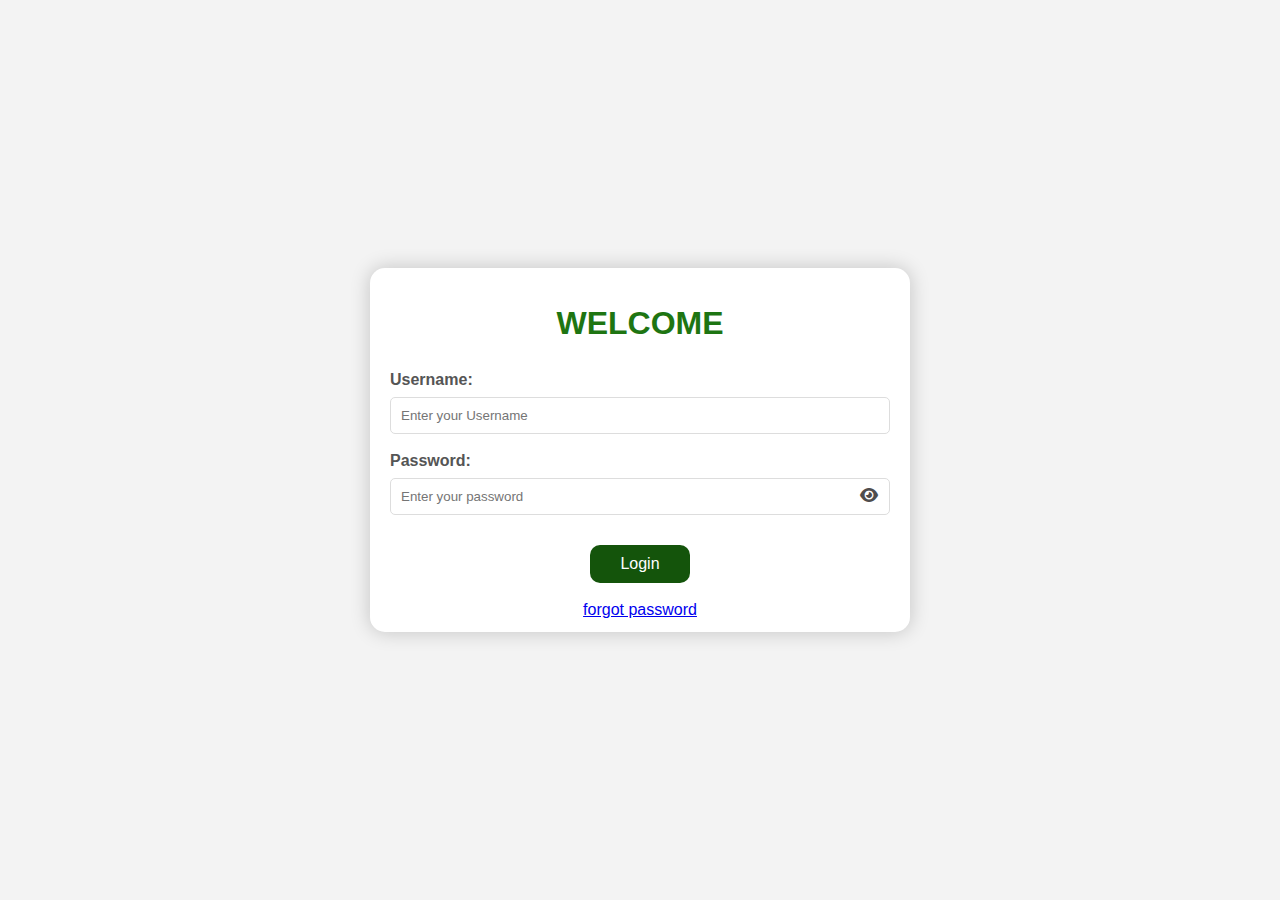
<file: docs/index.html>
<!DOCTYPE html>
<html lang="en">
    <head>
        <meta charset="UTF-8" />
        <meta name="viewport" content="width=device-width, initial-scale=1.0" />
        <title>Login</title>
        <link rel="stylesheet" href="assets/css/login.css" />
        <link
            rel="stylesheet"
            href="https://cdnjs.cloudflare.com/ajax/libs/font-awesome/6.5.1/css/all.min.css"
        />
    </head>
    <body>
        <div class="main">
            <h1>WELCOME</h1>

            <form id="loginForm">
                <label for="first">Username:</label>
                <input
                    type="text"
                    id="first"
                    name="first"
                    placeholder="Enter your Username"
                    required
                />

                <div class="icons">
                    <i class="fa fa-eye" style="cursor: pointer"></i>
                </div>
                <label for="password">Password:</label>
                <input
                    class="my-password"
                    type="password"
                    id="password"
                    name="password"
                    placeholder="Enter your password"
                    required
                />

                <div class="wrap">
                    <button type="submit" id="login">Login</button>
                </div>
            </form>

            <a href="form.html" style="text-decoration: underline"
                >forgot password</a
            >
        </div>

        <script src="assets/js/fetchLogin.js"></script>

        <script>
            const btn = document.querySelector(".fa-eye");
            const passwordEl = document.querySelector(".my-password");

            btn.addEventListener("click", () => {
                if (passwordEl.type === "password") {
                    passwordEl.type = "text";
                    btn.classList.replace("fa-eye", "fa-eye-slash");
                } else {
                    passwordEl.type = "password";
                    btn.classList.replace("fa-eye-slash", "fa-eye");
                }
            });
        </script>
    </body>
</html>
</file>
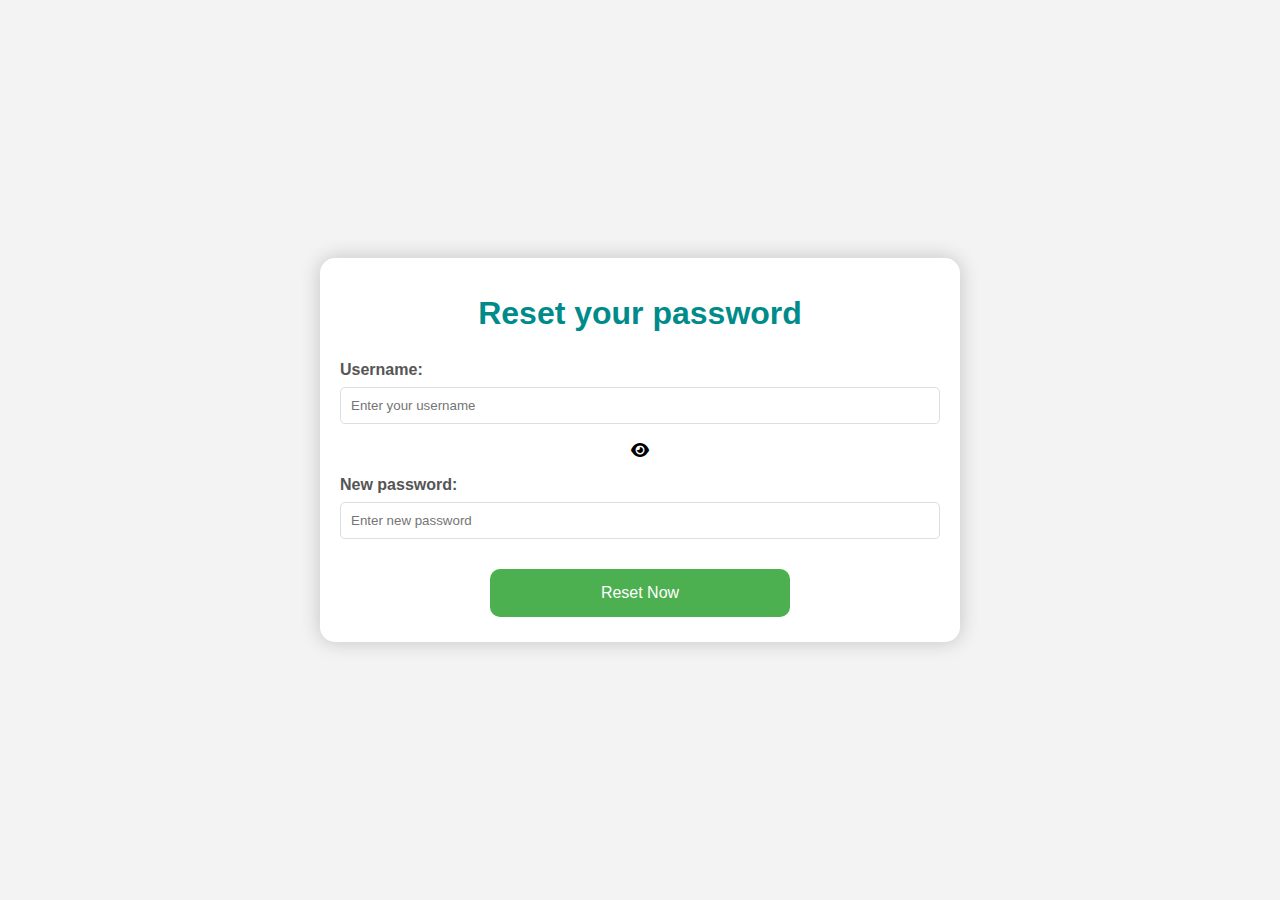
<file: docs/form.html>
<!DOCTYPE html>
<html lang="en">
    <head>
        <meta charset="UTF-8" />
        <meta name="viewport" content="width=device-width, initial-scale=1.0" />
        <title>Reset Password</title>
        <link rel="stylesheet" href="assets/css/form.css" />
        <link
            rel="stylesheet"
            href="https://cdnjs.cloudflare.com/ajax/libs/font-awesome/6.5.1/css/all.min.css"
        />
    </head>
    <body>
        <div class="main">
            <h1>Reset your password</h1>

            <form id="resetPass">
                <label for="username">Username:</label>
                <input
                    type="text"
                    id="username"
                    name="username"
                    placeholder="Enter your username"
                    required
                />
                <div class="icons">
                    <i class="fa fa-eye" style="cursor: pointer"></i>
                </div>
                <label for="password">New password:</label>
                <input
                    class="my-password"
                    type="password"
                    id="new-password"
                    name="password"
                    placeholder="Enter new password"
                    pattern="^(?=.*[a-z])(?=.*[A-Z])(?=.*\d)(?=.*[!@#$%^&*])(?=.{8,}).*$"
                    title="Password must be at least 8 characters long and include at least one uppercase letter, one lowercase letter, one number, and one special character."
                    required
                />
                <div class="success-message" id="successMessage">
                    Profile updated successfully!
                </div>
                <div
                    class="error-message"
                    id="password-error"
                    style="
                        display: none;
                        color: #d32f2f;
                        padding: 12px;
                        margin-bottom: 15px;
                        background: #ffebee;
                        border-radius: 4px;
                        border-left: 4px solid #d32f2f;
                    "
                ></div>

                <div class="wrap">
                    <button type="submit" id="resetPassword">Reset Now</button>
                </div>
            </form>
        </div>
        <script src="assets/js/resetPass.js"></script>
    </body>
</html>
</file>
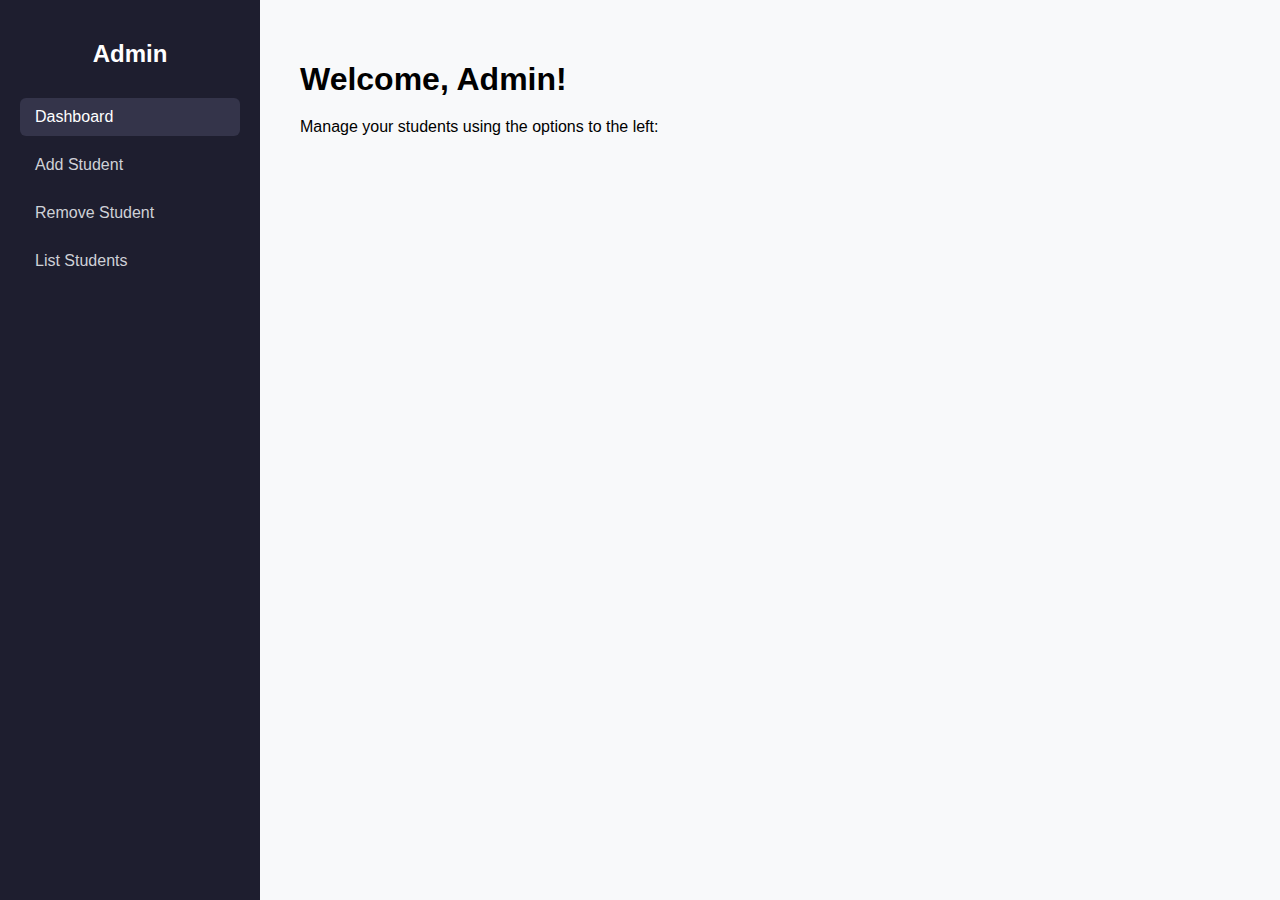
<file: docs/admin/dashboard.html>
<!DOCTYPE html>
<html lang="en">
<head>
<meta charset="UTF-8">
<title>Admin Dashboard</title>
<link rel="stylesheet" href="assets/admin.css">
</head>
<body>
    <!-- Sidebar -->
    <div class="sidebar">
        <h2>Admin</h2>
        <a href="/admin/dashboard.html" class="active">Dashboard</a>
        <a href="/admin/new_student.html">Add Student</a>
        <a href="/admin/remove_student.html">Remove Student</a>
        <a href="/admin/list_students.html">List Students</a>
    </div>

    <!-- Main Content -->
    <div class="main">
        <h1>Welcome, Admin!</h1>
        <p>Manage your students using the options to the left:</p>
    </div>
</body>
</html>
</file>
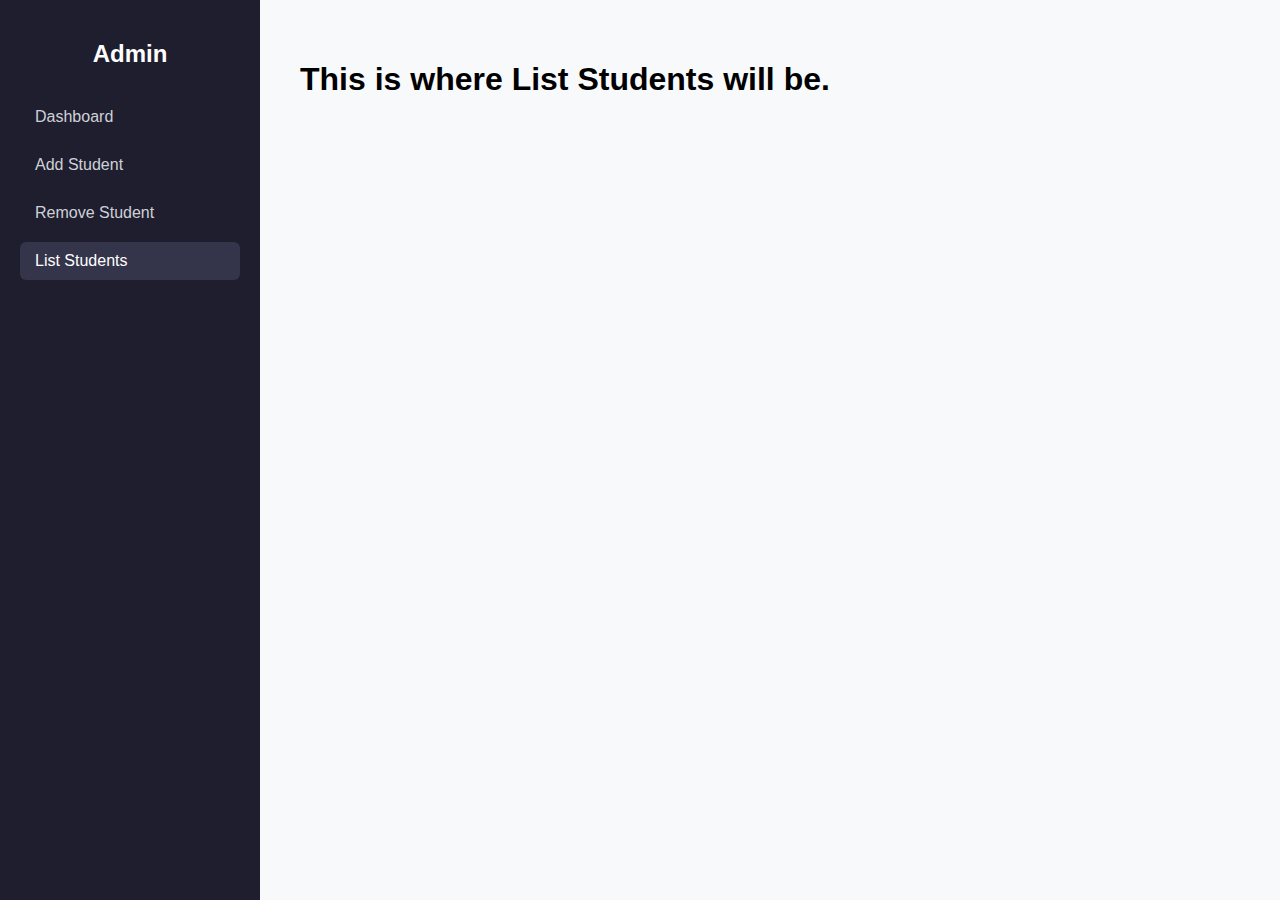
<file: docs/admin/list_students.html>
<!DOCTYPE html>
<html lang="en">
<head>
<meta charset="UTF-8">
<title>List Students</title>
<link rel="stylesheet" href="assets/admin.css">
</head>
<body>
  <div class="sidebar">
    <h2>Admin</h2>
    <a href="/admin/dashboard.html">Dashboard</a>
    <a href="/admin/new_student.html">Add Student</a>
    <a href="/admin/remove_student.html">Remove Student</a>
    <a href="/admin/list_students.html" class="active">List Students</a>
  </div>

  <div class="main">
    <h1>This is where List Students will be.</h1>
  </div>
</body>
</html>
</file>
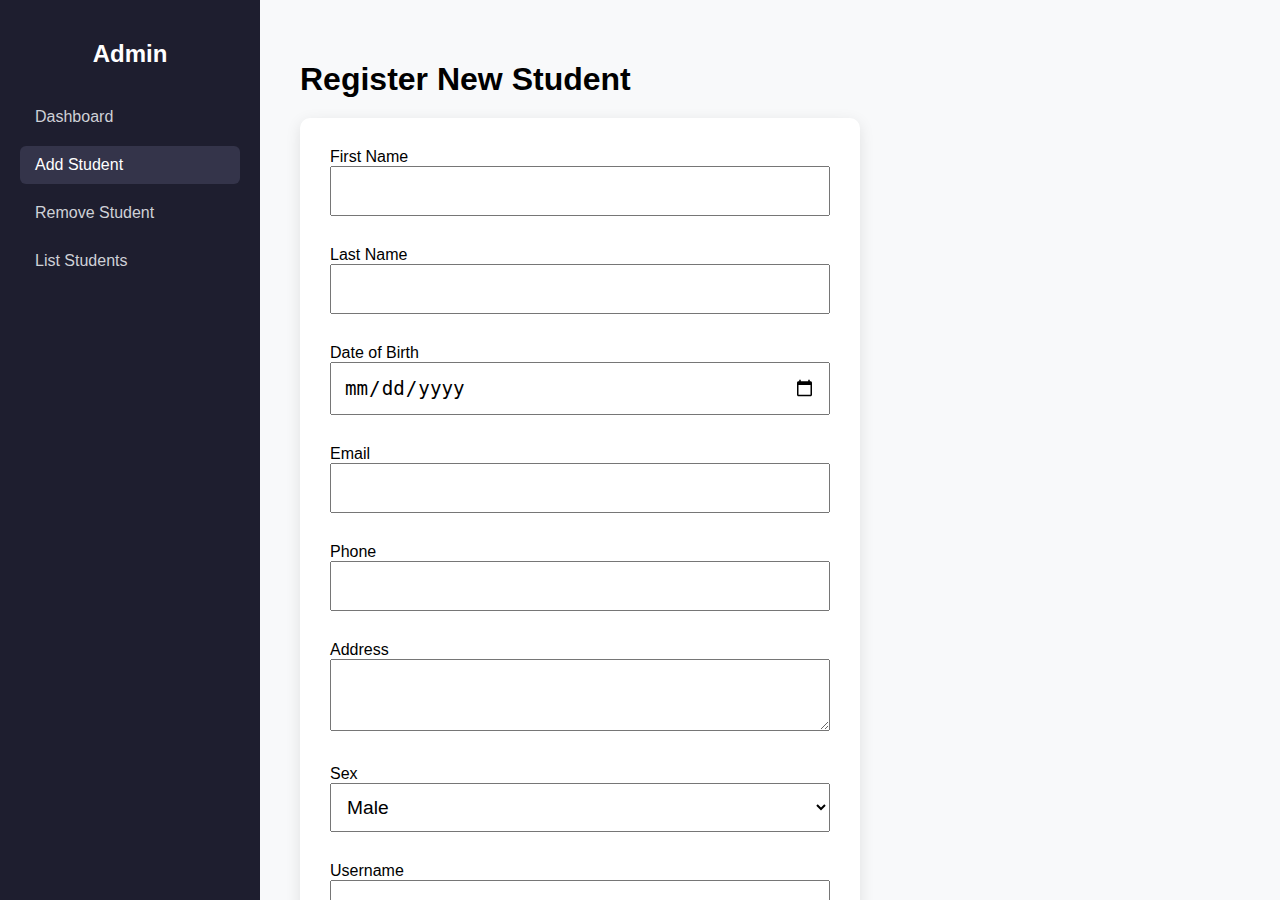
<file: docs/admin/new_student.html>
<!DOCTYPE html>
<html lang="en">
<head>
    <meta charset="UTF-8">
    <title>New Student Registration</title>
    <link rel="stylesheet" href="assets/admin.css">
</head>
<body>
    <!-- Sidebar -->
    <div class="sidebar">
        <h2>Admin</h2>
        <a href="/admin/dashboard.html">Dashboard</a>
        <a href="/admin/new_student.html" class="active">Add Student</a>
        <a href="/admin/remove_student.html">Remove Student</a>
        <a href="/admin/list_students.html">List Students</a>
    </div>

    <!-- Main Content -->
    <div class="main">
        <h1>Register New Student</h1>

        <!-- Form Container -->
        <div class="form-container">
            <form id="studentForm">
                <div class="mb-3">
                    <label class="form-label">First Name</label>
                    <input type="text" name="firstName" class="form-control" required>
                </div>

                <div class="mb-3">
                    <label class="form-label">Last Name</label>
                    <input type="text" name="lastName" class="form-control" required>
                </div>

                <div class="mb-3">
                    <label class="form-label">Date of Birth</label>
                    <input type="date" name="dateofbirth" class="form-control" required>
                </div>

                <div class="mb-3">
                    <label class="form-label">Email</label>
                    <input type="email" name="email" class="form-control" required>
                </div>

                <div class="mb-3">
                    <label class="form-label">Phone</label>
                    <input type="text" name="phone" class="form-control" required>
                </div>

                <div class="mb-3">
                    <label class="form-label">Address</label>
                    <textarea name="address" class="form-control" required></textarea>
                </div>

                <div class="mb-3">
                    <label class="form-label">Sex</label>
                    <select name="sex" class="form-select" required>
                        <option value="Male">Male</option>
                        <option value="Female">Female</option>
                        <option value="Other">Other</option>
                    </select>
                </div>

                <div class="mb-3">
                    <label class="form-label">Username</label>
                    <input type="text" name="username" class="form-control" required>
                </div>

                <div class="mb-3">
                    <label class="form-label">Password</label>
                    <input type="password" name="password" class="form-control" required>
                </div>

                <div class="mb-3">
                    <label class="form-label">Student ID</label>
                    <input type="text" name="studentId" class="form-control" required>
                </div>

                <!-- Action Buttons -->
                <div class="d-flex gap-2">
                    <button type="submit" class="btn btn-success">Create Student</button>
                    <button type="button" class="btn btn-secondary" onclick="window.location.href='/admin/dashboard.html'">Back</button>
                </div>
            </form>

            <!-- Status and post-submit actions -->
            <p id="status"></p>
            <div id="actions" style="display:none;" class="d-flex gap-2 mt-3">
                <button id="backBtn" class="btn btn-secondary">Back to Dashboard</button>
                <button id="registerBtn" class="btn btn-primary">Register Another Student</button>
            </div>
        </div>
    </div>

    <script>
        document.addEventListener("DOMContentLoaded", () => {
            const form = document.getElementById('studentForm');
            const actions = document.getElementById('actions');
            const status = document.getElementById('status');
            const backBtn = document.getElementById('backBtn');
            const registerBtn = document.getElementById('registerBtn');

            form.addEventListener('submit', async (e) => {
                e.preventDefault();

                const data = {
                    name: form.firstName.value + ' ' + form.lastName.value,
                    phone: form.phone.value,
                    email: form.email.value,
                    dateofbirth: form.dateofbirth.value,
                    address: form.address.value,
                    sex: form.sex.value,
                    studentId: form.studentId.value,
                    username: form.username.value,
                    password: form.password.value
                };

                try {
                    const res = await fetch('/api/admin/students', { 
                        method: 'POST',
                        headers: {'Content-Type': 'application/json'},
                        body: JSON.stringify(data)
                    });

                    if (res.ok) {
                        status.textContent = "✅ Student created successfully!";
                        status.style.color = "green";
                        form.style.display = "none";
                        actions.style.display = "flex";

                        backBtn.onclick = () => window.location.href = '/admin/dashboard.html';
                        registerBtn.onclick = () => window.location.reload();
                    } else {
                        const text = await res.text();
                        status.textContent = "❌ Error: " + text;
                        status.style.color = "red";
                    }
                } catch (err) {
                    status.textContent = "❌ Error: " + err.message;
                    status.style.color = "red";
                }
            });
        });
    </script>
</body>
</html>
</file>
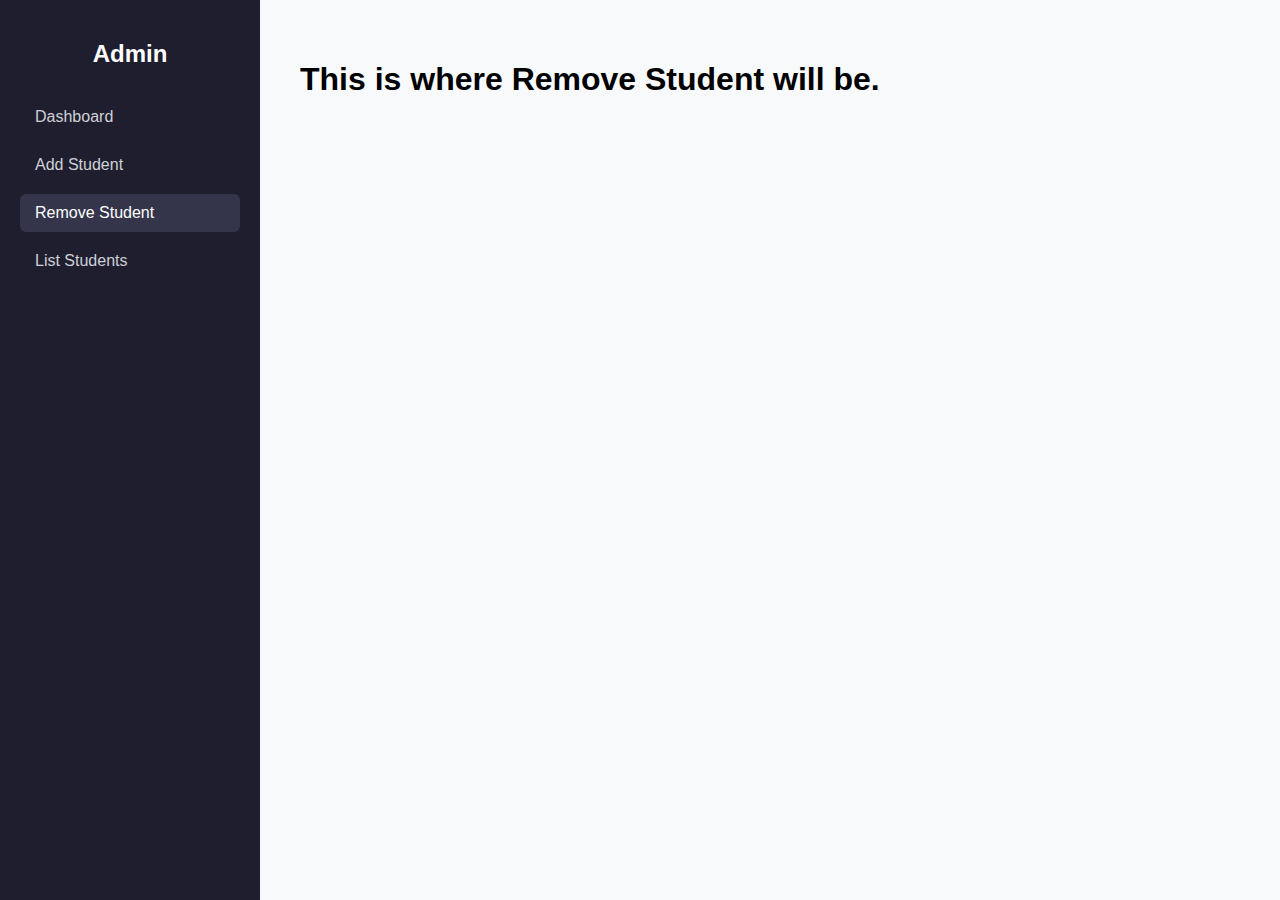
<file: docs/admin/remove_student.html>
<!DOCTYPE html>
<html lang="en">
<head>
<meta charset="UTF-8">
<title>Remove Student</title>
<link rel="stylesheet" href="assets/admin.css">
</head>
<body>
  <div class="sidebar">
    <h2>Admin</h2>
    <a href="/admin/dashboard.html">Dashboard</a>
    <a href="/admin/new_student.html">Add Student</a>
    <a href="/admin/remove_student.html" class="active">Remove Student</a>
    <a href="/admin/list_students.html">List Students</a>
  </div>

  <div class="main">
    <h1>This is where Remove Student will be.</h1>
  </div>
</body>
</html>
</file>
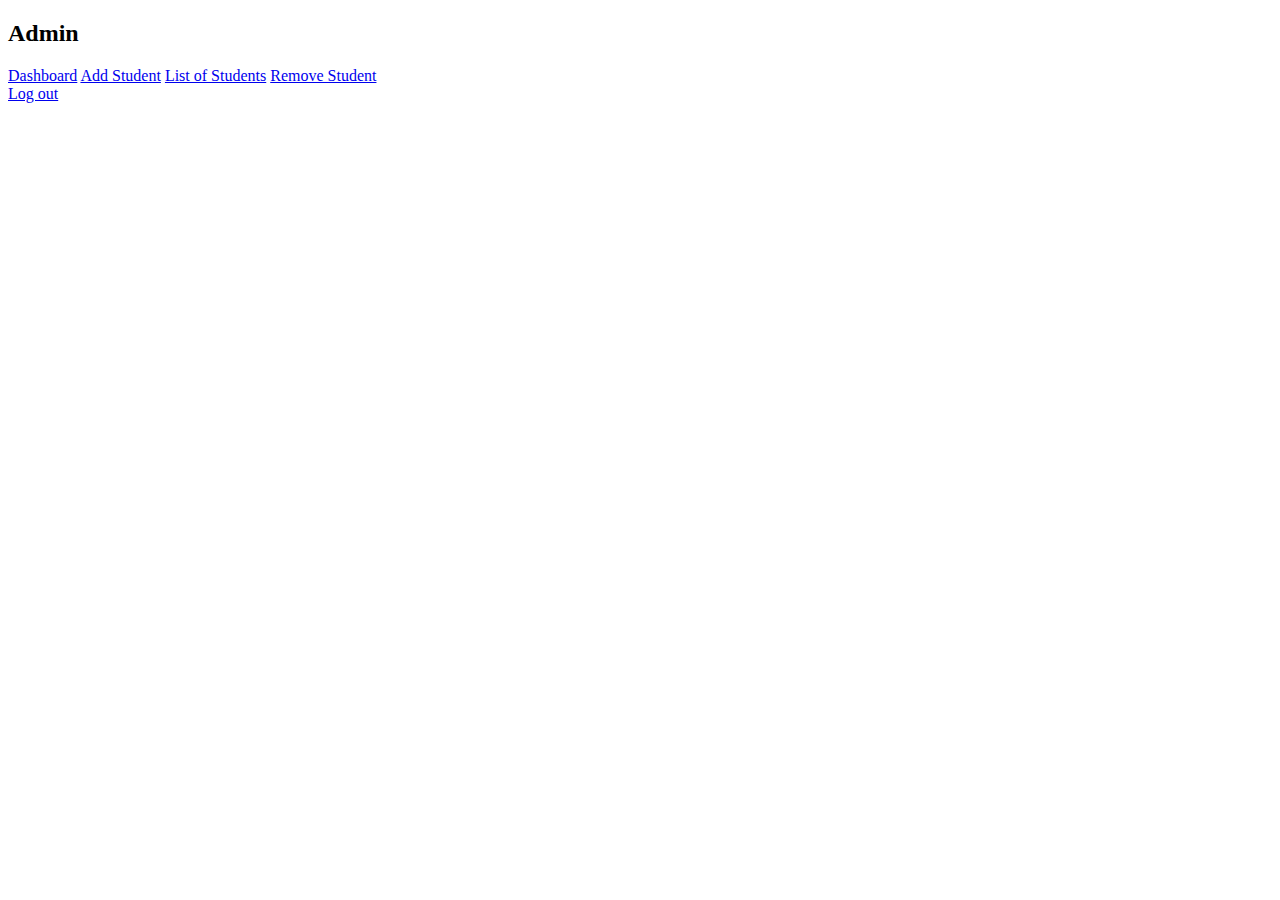
<file: docs/admin/sidebar.html>
<!DOCTYPE html>
<html lang="en">
    <head>
        <meta charset="UTF-8" />
        <title>Sidebar</title>
    </head>
    <body>
        <!-- Sidebar navigation for admin pages -->
        <div class="sidebar">
            <h2>Admin</h2>
            <!-- Section title -->

            <!-- Link to admin dashboard -->
            <a href="/admin/dashboard.html">Dashboard</a>

            <!-- Link to add a new student -->
            <a href="/admin/new_student.html">Add Student</a>

            <!-- Link to view list of registered students -->
            <a href="/admin/list_of_students.html">List of Students</a>

            <!-- Link to remove students -->
            <a href="/admin/remove_student.html">Remove Student</a>

            <!-- NOTE: Add any other tabs or <a> tags before this line-->
            <section class="logout-btn">
                <a href="../index.html">Log out</a>
            </section>
        </div>
    </body>
</html>
</file>
<file: docs/assets/css/login.css>
body {
    display: flex;
    align-items: center;
    justify-content: center;
    font-family: sans-serif;
    line-height: 1.5;
    min-height: 100vh;
    background: #f3f3f3;
    flex-direction: column;
    margin: 0;
}

.main {
    background-color: #ffffff;
    border-radius: 15px;
    box-shadow: 0 0 20px rgba(0, 0, 0, 0.2);
    padding: 10px 20px;
    transition: transform 0.2s;
    width: 500px;
    text-align: center;
}

h1 {
    color: #1e7512;
}

label {
    display: block;
    width: 100%;
    margin-top: 10px;
    margin-bottom: 5px;
    text-align: left;
    color: #555;
    font-weight: bold;
}

input {
    display: block;
    width: 100%;
    margin-bottom: 15px;
    padding: 10px;
    box-sizing: border-box;
    border: 1px solid #ddd;
    border-radius: 5px;
}

button {
    padding: 10px;
    border-radius: 10px;
    margin-top: 15px;
    margin-bottom: 15px;
    border: none;
    color: white;
    cursor: pointer;
    background-color: #14540b;
    width: 20%;
    font-size: 16px;
}
button:hover {
    background-color: #1e7512;
    box-shadow: 0px 3px 3px 0px #b5b7b4;
    cursor: pointer;
}

button:active {
    background-color: #14540b;
    box-shadow: 0px 0px 0px #b5b7b4;
    top: 2px; /* Simulate pressing down */
}

.wrap {
    display: flex;
    justify-content: center;
    align-items: center;
}
form .icons {
    position: absolute;
}

form .icons i {
    position: relative;
    left: 470px;
    top: 35px;
    cursor: pointer;
    color: #4f4d4d;
}
</file>
<file: docs/assets/css/form.css>
body {
    display: flex;
    align-items: center;
    justify-content: center;
    font-family: sans-serif;
    line-height: 1.5;
    min-height: 100vh;
    background: #f3f3f3;
    flex-direction: column;
    margin: 0;
}

.main {
    background-color: #fff;
    border-radius: 15px;
    box-shadow: 0 0 20px rgba(0, 0, 0, 0.2);
    padding: 10px 20px;
    transition: transform 0.2s;
    width: 600px;
    text-align: center;
}

h1 {
    color: darkcyan;
}

label {
    display: block;
    width: 100%;
    margin-top: 10px;
    margin-bottom: 5px;
    text-align: left;
    color: #555;
    font-weight: bold;
}

input {
    display: block;
    width: 100%;
    margin-bottom: 15px;
    padding: 10px;
    box-sizing: border-box;
    border: 1px solid #ddd;
    border-radius: 5px;
}

button {
    padding: 15px;
    border-radius: 10px;
    margin-top: 15px;
    margin-bottom: 15px;
    border: none;
    color: white;
    cursor: pointer;
    background-color: #4caf50;
    width: 50%;
    font-size: 16px;
}

.wrap {
    display: flex;
    justify-content: center;
    align-items: center;
}

.success-message,
.error-message {
    display: none;
}

.success-message {
    color: #2e7d32;
    padding: 12px;
    margin-bottom: 15px;
    background: #e8f5e9;
    border-radius: 4px;
    border-left: 4px solid #2e7d32;
}

.error-message {
    color: #d32f2f;
    padding: 12px;
    margin-bottom: 15px;
    background: #ffebee;
    border-radius: 4px;
    border-left: 4px solid #d32f2f;
}
</file>
<file: docs/admin/assets/admin.css>
/* General page setup */
body {
    margin: 0;
    display: flex;
    height: 100vh;
    font-family: "Segoe UI", sans-serif;
    background-color: #f8f9fa;
}

/* Sidebar */
.sidebar {
    width: 220px;
    background-color: #1e1e2f;
    color: #fff;
    display: flex;
    flex-direction: column;
    padding: 20px;
}

.sidebar h2 {
    font-size: 1.5rem;
    margin-bottom: 30px;
    text-align: center;
}

.sidebar a {
    color: #cfd1d7;
    text-decoration: none;
    padding: 10px 15px;
    border-radius: 6px;
    margin-bottom: 10px;
    transition: background 0.2s ease;
}

.sidebar a:hover,
.sidebar a.active {
    background-color: #34344a;
    color: #fff;
}

/* Main content area */
.main {
    flex-grow: 1;
    padding: 40px;
    justify-content: center;
    overflow-y: auto;
}

/* Page headings */
.main h1 {
    margin-bottom: 20px;
}

/* Form container for centering forms */
.form-container {
    max-width: 500px;
    background: #fff;
    padding: 30px;
    border-radius: 10px;
    box-shadow: 0 4px 15px rgba(0,0,0,0.1);
}

/* Form fields spacing */
.form-container .mb-3 {
    margin-bottom: 15px;
}

.form-container input,
.form-container select,
.form-container textarea {
    font-size: 1.2rem;
    padding: 12px;
    margin-bottom: 15px;
    width: 100%; /* full width of container */
    box-sizing: border-box;
}

/* Buttons */
button, .btn {
    min-width: 120px;
}

.form-container button {
    font-size: 1.1rem;
    padding: 10px 20px;
    margin-top: 10px;
}

#status {
    font-weight: bold;
    margin-top: 15px;
}
</file>
